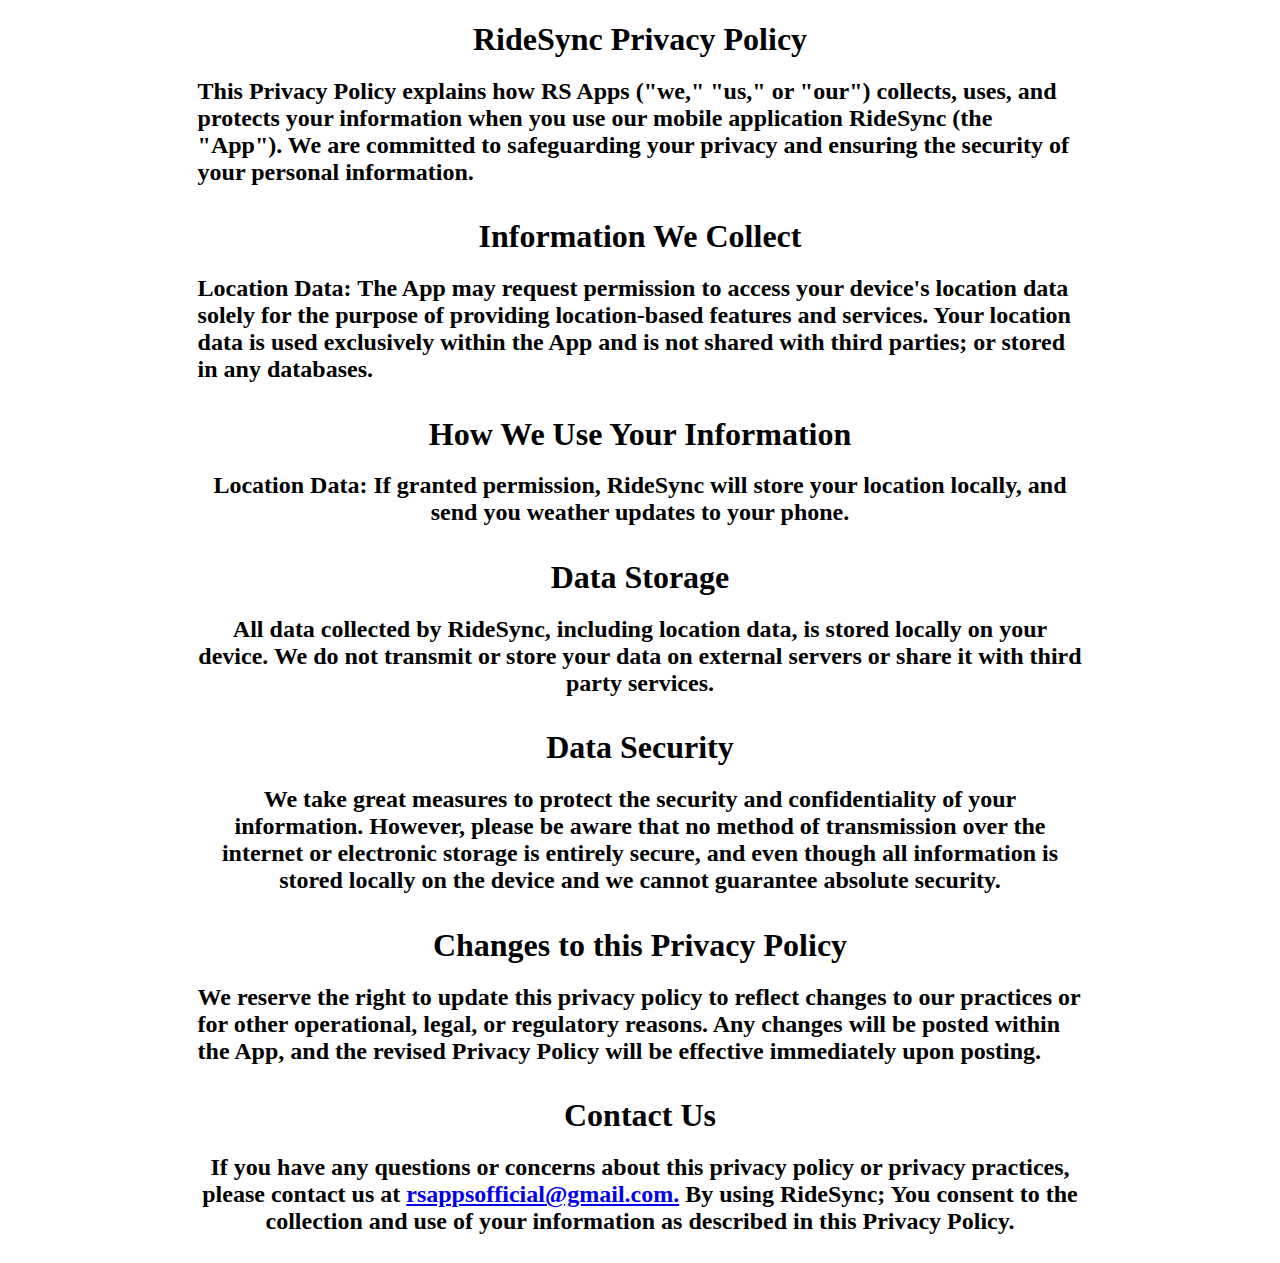
<file: Index.html>
<!DOCTYPE html>
<html>

<head>
    <title>RideSync Privacy Policy</title>
    <link rel="stylesheet" href="StyleSheet.css">
</head>

<body>
    <div class="mainCtn">
        <h1>RideSync Privacy Policy</h1>


        <h2>This Privacy Policy explains how RS Apps ("we," "us," or "our") collects, uses, and protects your
            information when you use our mobile application RideSync (the "App"). We are committed to safeguarding
            your
            privacy and ensuring the security of your personal information.</h2>

        <h1>Information We Collect</h1>

        <h2>Location Data: The App may request permission to access your device's location data solely for the purpose
            of providing location-based features and services. Your location data is used exclusively within the App and
            is not shared with third parties; or stored in any databases.
        </h2>

        <h1>How We Use Your Information</h1>

        <h2 style="text-align: center;">
            Location Data: If granted permission, RideSync will store your location locally, and send you weather
            updates to your phone.
        </h2>

        <h1>Data Storage</h1>


        <h2 style="text-align: center;">
            All data collected by RideSync, including location data, is stored locally on your device. We do not
            transmit
            or store your data on external servers or share it with third party services.
        </h2>

        <h1>Data Security</h1>

        <h2 style="text-align: center;">We take great measures to protect the security and confidentiality of your
            information. However, please be
            aware that no method of transmission over the internet or electronic storage is entirely secure, and even
            though all information is stored locally on the device and we cannot guarantee absolute security.</h2>

        <h1>Changes to this Privacy Policy</h1>

        <h2>We reserve the right to update this privacy policy to reflect changes to our practices or for other
            operational, legal, or regulatory reasons. Any changes will be posted within the App, and the revised
            Privacy Policy will be effective immediately upon posting.</h2>

        <h1>Contact Us</h1>

        <h2 style="text-align: center;">If you have any questions or concerns about this privacy policy or
            privacy practices, please
            contact us at <a href="mailto:rsappsofficial@gmail.com">rsappsofficial@gmail.com.</a> By using RideSync;
            You consent to the collection and use of your information as
            described in this Privacy Policy.</h2>



    </div>

</body>

</html>
</file>
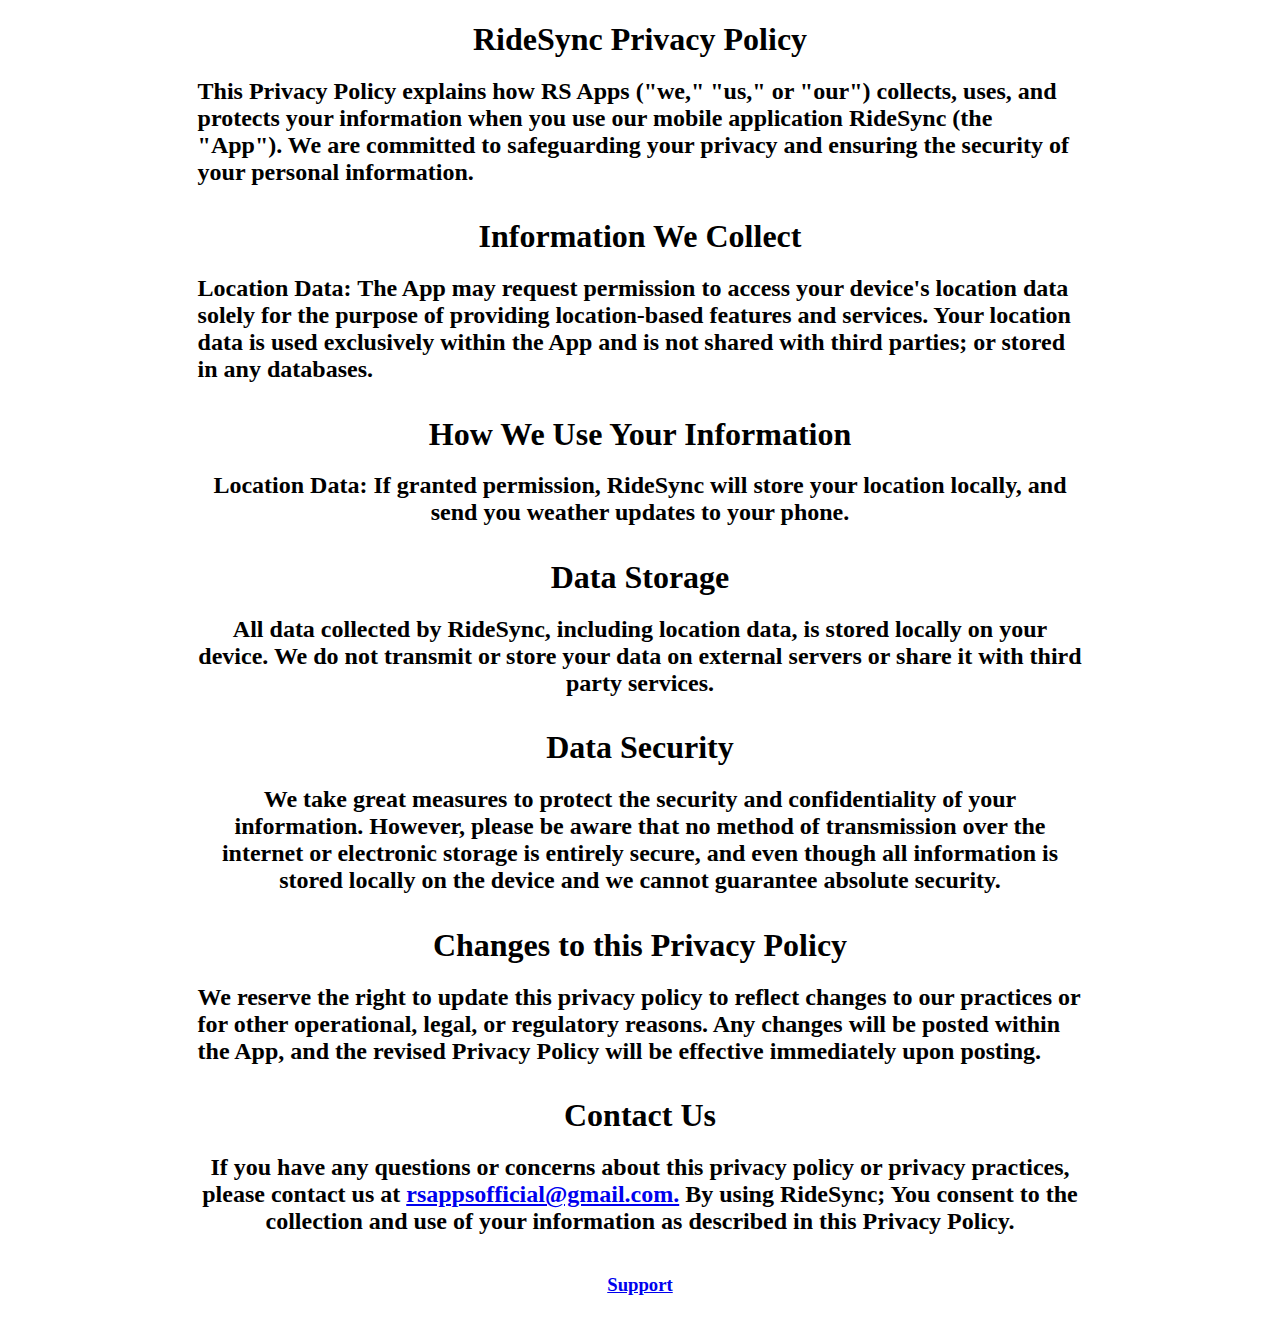
<file: index.html>
<!DOCTYPE html>
<html>

<head>
    <title>RideSync Privacy Policy</title>
    <link rel="stylesheet" href="StyleSheet.css">
</head>

<body>
    <div class="mainCtn">
        <h1>RideSync Privacy Policy</h1>


        <h2>This Privacy Policy explains how RS Apps ("we," "us," or "our") collects, uses, and protects your
            information when you use our mobile application RideSync (the "App"). We are committed to safeguarding
            your
            privacy and ensuring the security of your personal information.</h2>

        <h1>Information We Collect</h1>

        <h2>Location Data: The App may request permission to access your device's location data solely for the purpose
            of providing location-based features and services. Your location data is used exclusively within the App and
            is not shared with third parties; or stored in any databases.
        </h2>

        <h1>How We Use Your Information</h1>

        <h2 style="text-align: center;">
            Location Data: If granted permission, RideSync will store your location locally, and send you weather
            updates to your phone.
        </h2>

        <h1>Data Storage</h1>


        <h2 style="text-align: center;">
            All data collected by RideSync, including location data, is stored locally on your device. We do not
            transmit
            or store your data on external servers or share it with third party services.
        </h2>

        <h1>Data Security</h1>

        <h2 style="text-align: center;">We take great measures to protect the security and confidentiality of your
            information. However, please be
            aware that no method of transmission over the internet or electronic storage is entirely secure, and even
            though all information is stored locally on the device and we cannot guarantee absolute security.</h2>

        <h1>Changes to this Privacy Policy</h1>

        <h2>We reserve the right to update this privacy policy to reflect changes to our practices or for other
            operational, legal, or regulatory reasons. Any changes will be posted within the App, and the revised
            Privacy Policy will be effective immediately upon posting.</h2>

        <h1>Contact Us</h1>

        <h2 style="text-align: center;">If you have any questions or concerns about this privacy policy or
            privacy practices, please
            contact us at <a href="mailto:rsappsofficial@gmail.com">rsappsofficial@gmail.com.</a> By using RideSync;
            You consent to the collection and use of your information as
            described in this Privacy Policy.</h2>

        <h3 style="text-align: center;"><a href=support.html>Support</a></h2>



    </div>

</body>

</html>
</file>
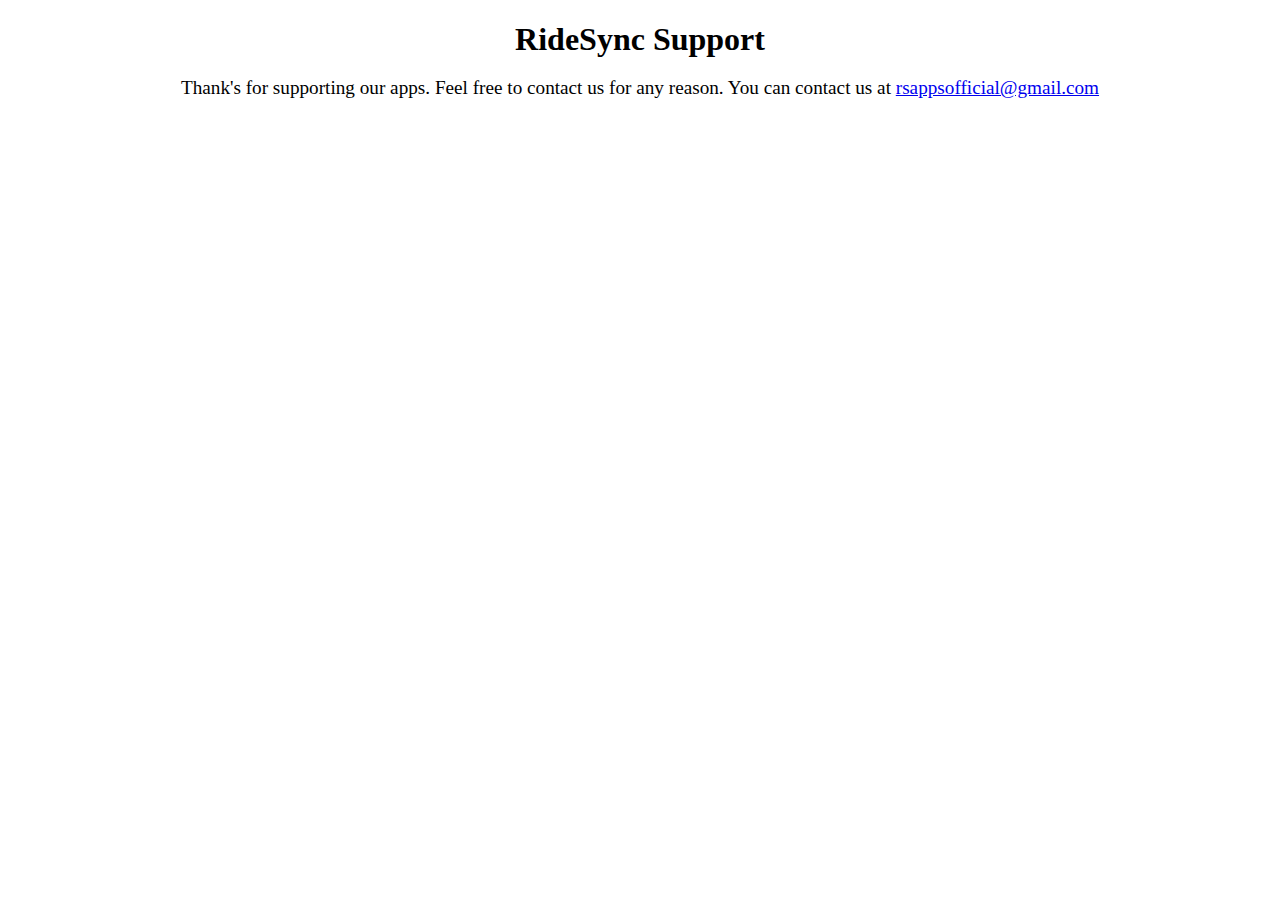
<file: support.html>
<!DOCTYPE html>
<html>
    <head>
        <title>Support Page</title>
        <link rel="stylesheet" href="StyleSheet.css">
    </head>

    <div class="mainCtn">
        <h1>RideSync Support</h1>
        <p class="contact">Thank's for supporting our apps. Feel free to contact us for any reason. You can contact us at <a href="rsappsofficial@gmail.com">rsappsofficial@gmail.com</a></p>
    </div>

</html>
</file>
<file: StyleSheet.css>
.mainCtn {
    display: flex;
    flex-direction: column;
    align-items: center;
    margin: 0;
    padding: 0;
    justify-content: center;
}

.header {
    font-size: large;
}

h1 {
    margin-top: 1%;
    padding: 0;
    margin-bottom: 0;
}

h2 {
    width: 70%;
    align-self: center;
    align-items: center;
    justify-content: center;

}

.contact{
    font-size: larger;

}
</file>
